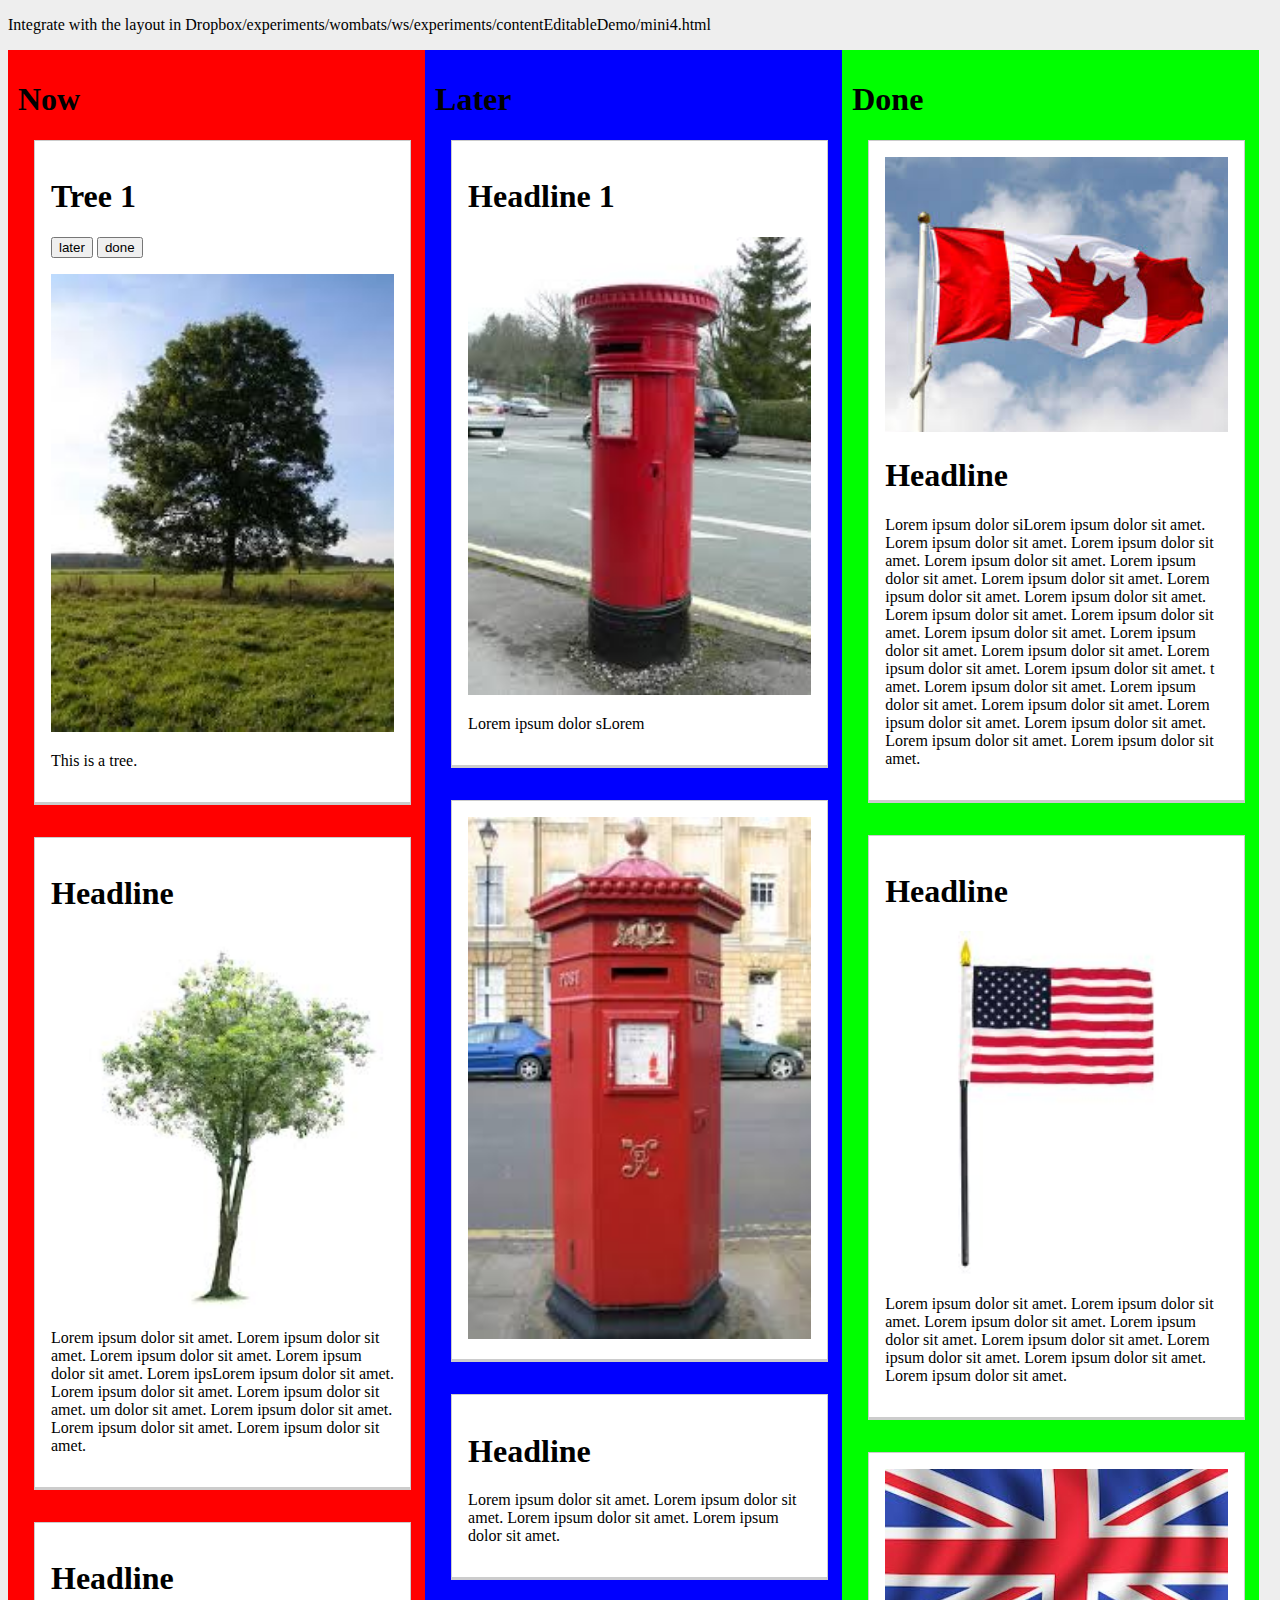
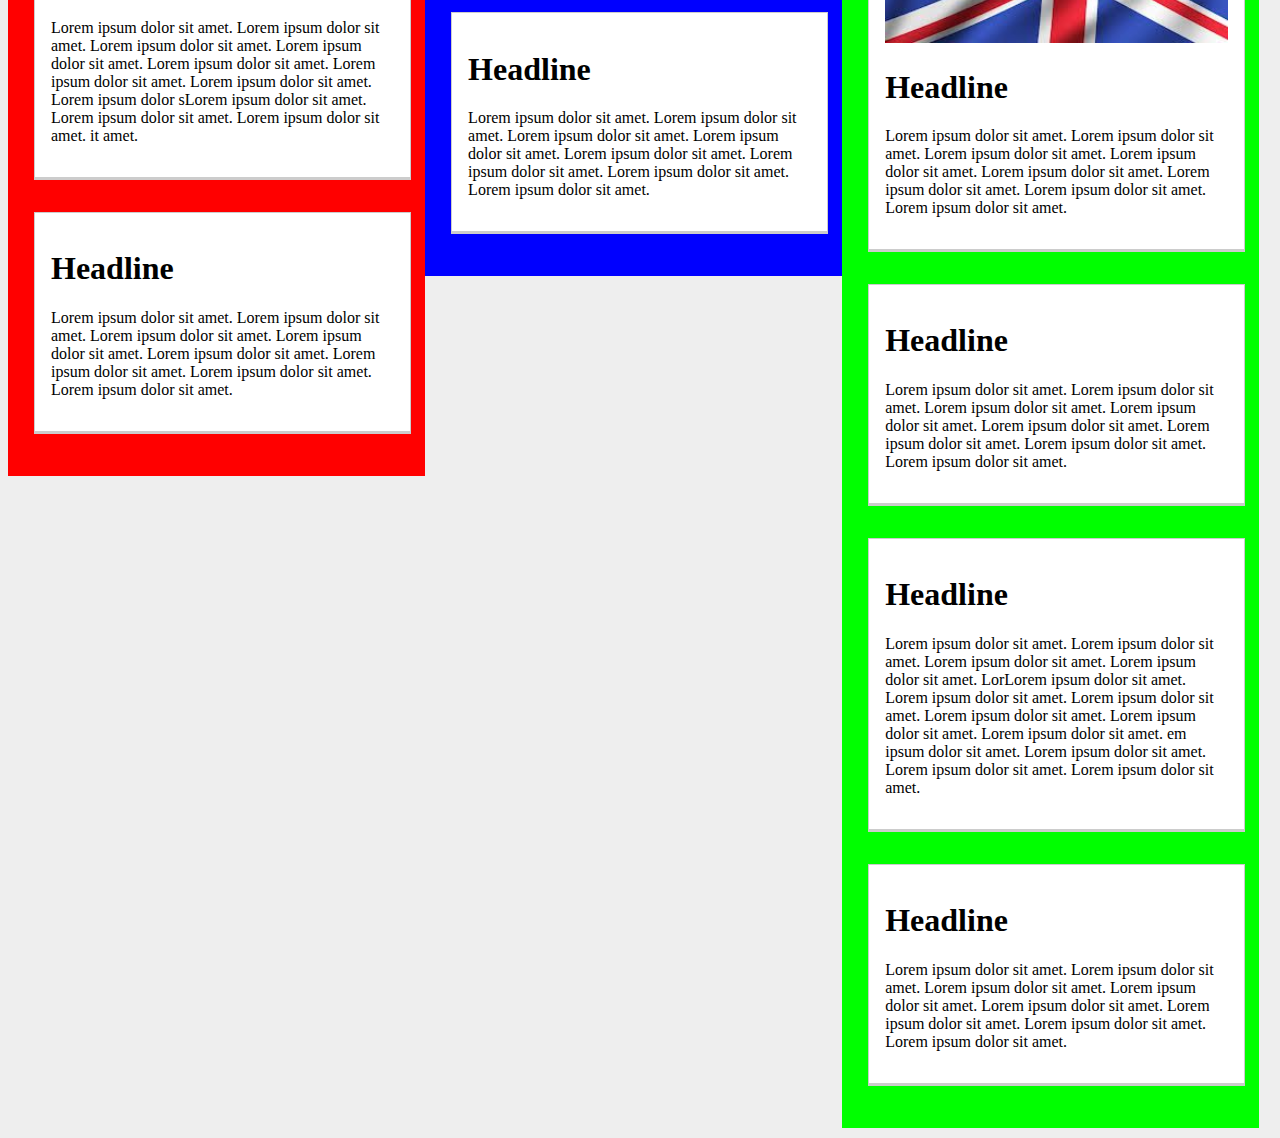
<file: chandler/chandler.html>
<!DOCTYPE html>
<!-- saved from url=(0083)http://media.kulturbanause.de/blog/2014/03/responsive-pinterest-style-versuch3.html -->
<html><head>
  <meta http-equiv="Content-Type" content="text/html; charset=UTF-8">
<meta charset="UTF-8">
<title>Pinterest-Style-Layout Versuch 3 – Manuelle Spalten</title>
<style>

* { box-sizing:border-box; }

body {
	background:#eee;
}

.column {
  float:left;
  padding:10px;
  background: red;
  margin-bottom:10px;
}

.column:nth-of-type(2) {background:blue;}

.column:nth-of-type(3) {background:lime;}

.post {
  background:white;
  width:95%;
  padding:1em;
  float:left;
  margin:0 1em 2em 1em;
  border:1px solid #ccc;
  border-bottom-width:3px;
}

.post img {width:100%}


@media screen and (min-width:500px) {
 .column { width:50%; }
}

@media screen and (min-width:800px) {
  .column {  width:33%;}
}


</style>

</head>

<body>
  <p>Integrate with the layout
  in Dropbox/experiments/wombats/ws/experiments/contentEditableDemo/mini4.html
  </p>
  
  <div class="column">
    <h1>Now</h1>
    <article class="post">
      <h1>Tree 1</h1>
      <button>later</button>
      <button>done</button>
      <p></p>
      
      <img src="./tree1.jpeg"/>
      <p>This is a tree.</p>
    </article>
    
    <article class="post">
      <h1>Headline</h1>
      <img src="./tree2.jpeg"/>
      <p>Lorem ipsum dolor sit amet. Lorem ipsum dolor sit amet. Lorem ipsum dolor sit amet. Lorem ipsum dolor sit amet. Lorem ipsLorem ipsum dolor sit amet. Lorem ipsum dolor sit amet. Lorem ipsum dolor sit amet. um dolor sit amet. Lorem ipsum dolor sit amet. Lorem ipsum dolor sit amet. Lorem ipsum dolor sit amet.</p>
</article>


<article class="post">
	<h1>Headline</h1>
    <p>Lorem ipsum dolor sit amet. Lorem ipsum dolor sit amet. Lorem ipsum dolor sit amet. Lorem ipsum dolor sit amet. Lorem ipsum dolor sit amet. Lorem ipsum dolor sit amet. Lorem ipsum dolor sit amet. Lorem ipsum dolor sLorem ipsum dolor sit amet. Lorem ipsum dolor sit amet. Lorem ipsum dolor sit amet. it amet.</p>
</article>

<article class="post">
	<h1>Headline</h1>
    <p>Lorem ipsum dolor sit amet. Lorem ipsum dolor sit amet. Lorem ipsum dolor sit amet. Lorem ipsum dolor sit amet.  Lorem ipsum dolor sit amet. Lorem ipsum dolor sit amet. Lorem ipsum dolor sit amet. Lorem ipsum dolor sit amet.</p>
</article>
</div>

<div class="column">
  <h1>Later</h1>
  <article class="post">
    <h1>Headline 1</h1>
    <img src="./post1.jpeg">
      <p>Lorem ipsum dolor sLorem </p>
    </article>

    <article class="post">
      <img src="./post2.jpeg">
      </article>
      
      <article class="post">
	<h1>Headline</h1>
	<p>Lorem ipsum dolor sit amet. Lorem ipsum dolor sit amet. Lorem ipsum dolor sit amet. Lorem ipsum dolor sit amet. </p>
	
</article>

<article class="post">
	<h1>Headline</h1>
	<p>Lorem ipsum dolor sit amet. Lorem ipsum dolor sit amet. Lorem ipsum dolor sit amet. Lorem ipsum dolor sit amet. Lorem ipsum dolor sit amet. Lorem ipsum dolor sit amet. Lorem ipsum dolor sit amet. Lorem ipsum dolor sit amet.</p>
</article>
</div>

<div class="column">
  <h1>Done</h1>
  
  <article class="post">
  <img src="./flag1.jpeg"/>
  <h1>Headline</h1>
  
    <p>Lorem ipsum dolor siLorem ipsum dolor sit amet. Lorem ipsum dolor sit amet. Lorem ipsum dolor sit amet. Lorem ipsum dolor sit amet. Lorem ipsum dolor sit amet. Lorem ipsum dolor sit amet. Lorem ipsum dolor sit amet. Lorem ipsum dolor sit amet. Lorem ipsum dolor sit amet. Lorem ipsum dolor sit amet. Lorem ipsum dolor sit amet. Lorem ipsum dolor sit amet. Lorem ipsum dolor sit amet. Lorem ipsum dolor sit amet. Lorem ipsum dolor sit amet. t amet. Lorem ipsum dolor sit amet. Lorem ipsum dolor sit amet. Lorem ipsum dolor sit amet. Lorem ipsum dolor sit amet. Lorem ipsum dolor sit amet. Lorem ipsum dolor sit amet. Lorem ipsum dolor sit amet.</p>
</article>

<article class="post">
	<h1>Headline</h1>
	<img src="./flag2.jpeg"/>
	<p>Lorem ipsum dolor sit amet. Lorem ipsum dolor sit amet. Lorem ipsum dolor sit amet. Lorem ipsum dolor sit amet. Lorem ipsum dolor sit amet. Lorem ipsum dolor sit amet. Lorem ipsum dolor sit amet. Lorem ipsum dolor sit amet.</p>
</article>

<article class="post">
  <img src="./flag3.jpeg"/>
	<h1>Headline</h1>
    <p>Lorem ipsum dolor sit amet. Lorem ipsum dolor sit amet. Lorem ipsum dolor sit amet. Lorem ipsum dolor sit amet. Lorem ipsum dolor sit amet. Lorem ipsum dolor sit amet. Lorem ipsum dolor sit amet. Lorem ipsum dolor sit amet.</p>
</article>

<article class="post">
	<h1>Headline</h1>
    <p>Lorem ipsum dolor sit amet. Lorem ipsum dolor sit amet. Lorem ipsum dolor sit amet. Lorem ipsum dolor sit amet. Lorem ipsum dolor sit amet. Lorem ipsum dolor sit amet. Lorem ipsum dolor sit amet. Lorem ipsum dolor sit amet.</p>
</article>

<article class="post">
	<h1>Headline</h1>
    <p>Lorem ipsum dolor sit amet. Lorem ipsum dolor sit amet. Lorem ipsum dolor sit amet. Lorem ipsum dolor sit amet. LorLorem ipsum dolor sit amet. Lorem ipsum dolor sit amet. Lorem ipsum dolor sit amet. Lorem ipsum dolor sit amet. Lorem ipsum dolor sit amet. Lorem ipsum dolor sit amet. em ipsum dolor sit amet. Lorem ipsum dolor sit amet. Lorem ipsum dolor sit amet. Lorem ipsum dolor sit amet.</p>
</article>

<article class="post">
	<h1>Headline</h1>
    <p>Lorem ipsum dolor sit amet. Lorem ipsum dolor sit amet. Lorem ipsum dolor sit amet. Lorem ipsum dolor sit amet. Lorem ipsum dolor sit amet. Lorem ipsum dolor sit amet. Lorem ipsum dolor sit amet. Lorem ipsum dolor sit amet.</p>
</article>


</div>



</body></html>
</file>
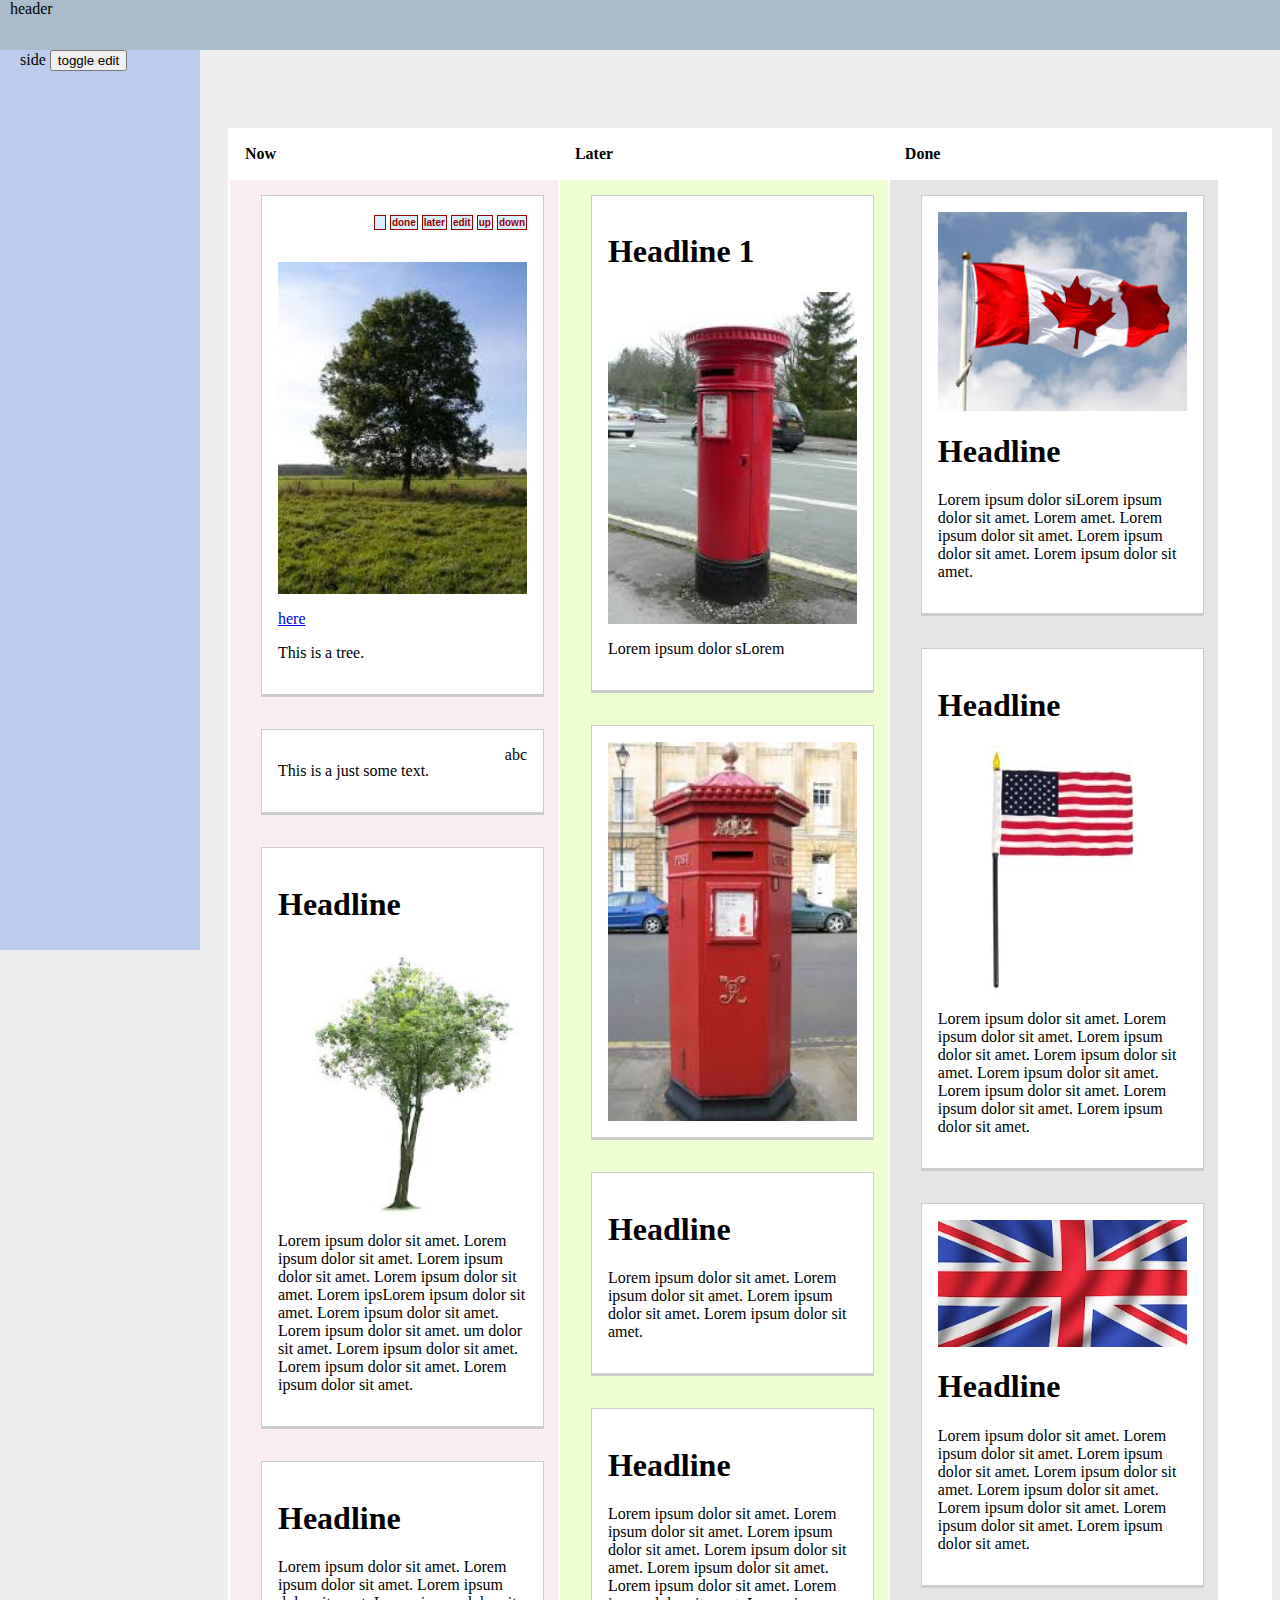
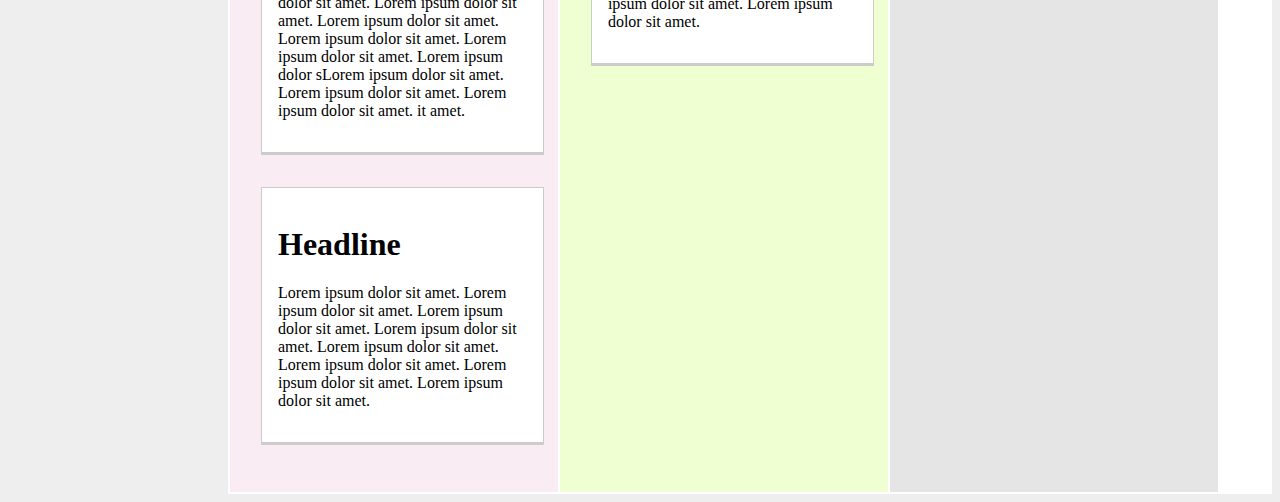
<file: chandler/new.html>
<meta http-equiv="Content-Language" content="en">
<link rel="stylesheet" href="./layout_left.css" />
<script src="./jquery-2.1.3.min.js"></script>

<script>

var editing,c;

function toggle_edit()
{
    switch(editing){
    case true:
	c.get(0).contentEditable = true;
	c.css({background:"#eeeeee"});
	$("#header").html("<h2>You can now edit this document - but you can't save the results</h2>");
	editing=false;
	break;
    case false:
	c.get(0).contentEditable = false;
	c.css({background:"white"});
	editing=true;
	// $("#header").html("<h2>This document cannot be edited</h2>");
        break;
    }
}

$(document).ready(function(){
     editing=false;
     c = $("#content");
     b = $("<button>toggle edit</button>").click(toggle_edit);
     $("#sidebar").append(b);
     toggle_edit();
});
</script>

<body>

<div id="header">
   header</div>
<div id="sidebar">
   side </div>
<div id="content">
 

  <table class="pinboard">
    <tr>
      <td><b>Now</b></td>
      <td><b>Later</b></td>
      <td><b>Done</b></td>
    </tr>
    <tr>
      <td id="now" valign="top", width = "33%">
	<article class="post">
	  <div class="buttons">
	    <button class="btiddler">&nbsp;&nbsp;&nbsp;</button>
	    <button class="btiddler">done</button>
	    <button class="btiddler">later</button>
	    <button class="btiddler">edit</button>
	    <button class="btiddler">up</button>
	    <button class="btiddler">down</button>
	  </div>
	  <p>&nbsp;</p>
	  <img src="./tree1.jpeg"/>
	  <p><a href="file:///Users/joearmstrong/Dropbox/experiments/gallery/widgets/widgets.html">here</a>
	  
	  <p>This is a tree.</p>
	</article>

	<article class="post">
	  
	  <div class="buttons">
	    abc
	    <button class="later_button">later</button>
	    <button class="later_button">done</button>
	    <button class="later_button">edit</button>
	    <button class="later_button">up</button>
	    <button class="later_button">down</button>
	  </div>
	  
	  <p>This is a just some text.</p>
	</article>

	
	<article class="post">
	  <h1>Headline</h1>
	  <img src="./tree2.jpeg"/>
	  <p>Lorem ipsum dolor sit amet. Lorem ipsum dolor sit
	  amet. Lorem ipsum dolor sit amet. Lorem ipsum dolor sit
	  amet. Lorem ipsLorem ipsum dolor sit amet. Lorem ipsum dolor
	  sit amet. Lorem ipsum dolor sit amet. um dolor sit
	  amet. Lorem ipsum dolor sit amet. Lorem ipsum dolor sit
	  amet. Lorem ipsum dolor sit amet.
	  </p>
	</article>

	<article class="post">
	  <h1>Headline</h1>
	  <p>Lorem ipsum dolor sit amet. Lorem ipsum dolor sit
	  amet. Lorem ipsum dolor sit amet. Lorem ipsum dolor sit
	  amet. Lorem ipsum dolor sit amet. Lorem ipsum dolor sit
	  amet. Lorem ipsum dolor sit amet. Lorem ipsum dolor sLorem
	  ipsum dolor sit amet. Lorem ipsum dolor sit amet. Lorem
	  ipsum dolor sit amet. it amet.</p>
	</article>

	<article class="post">
	  <h1>Headline</h1>
	  <p>Lorem ipsum dolor sit amet. Lorem ipsum dolor sit
	  amet. Lorem ipsum dolor sit amet. Lorem ipsum dolor sit
	  amet.  Lorem ipsum dolor sit amet. Lorem ipsum dolor sit
	  amet. Lorem ipsum dolor sit amet. Lorem ipsum dolor sit
	  amet.</p>
	</article>
      </td>
      <td id="later" valign="top" width = "33%">
	<article class="post">
	  <h1>Headline 1</h1>
	  <img src="./post1.jpeg"/>
	    <p>Lorem ipsum dolor sLorem </p>
	  </article>
	  
	  <article class="post">
	    <img src="./post2.jpeg"/>
	  </article>
	    
	  <article class="post">
	    <h1>Headline</h1>
	    <p>Lorem ipsum dolor sit amet. Lorem ipsum dolor sit
	    amet. Lorem ipsum dolor sit amet. Lorem ipsum dolor sit
	    amet. </p>
	  </article>

	  <article class="post">
	    <h1>Headline</h1>
	    <p>Lorem ipsum dolor sit amet. Lorem ipsum dolor sit
	    amet. Lorem ipsum dolor sit amet. Lorem ipsum dolor sit
	    amet. Lorem ipsum dolor sit amet. Lorem ipsum dolor sit
	    amet. Lorem ipsum dolor sit amet. Lorem ipsum dolor sit
	    amet.</p>
	  </article>
      </td>
      <td id="done" valign = "top" width = "33%">
	<article class="post">
	  <img src="./flag1.jpeg"/>
	  <h1>Headline</h1>
	  
	  <p>Lorem ipsum dolor siLorem ipsum dolor sit amet. Lorem
	  amet. Lorem ipsum dolor sit amet. Lorem ipsum dolor sit
	  amet. Lorem ipsum dolor sit amet.</p>
	</article>

	<article class="post">
	  <h1>Headline</h1>
	  <img src="./flag2.jpeg"/>
	  <p>Lorem ipsum dolor sit amet. Lorem ipsum dolor sit
	  amet. Lorem ipsum dolor sit amet. Lorem ipsum dolor sit
	  amet. Lorem ipsum dolor sit amet. Lorem ipsum dolor sit
	  amet. Lorem ipsum dolor sit amet. Lorem ipsum dolor sit
	  amet.</p>
	</article>

	<article class="post">
	  <img src="./flag3.jpeg"/>
	  <h1>Headline</h1>
	  <p>Lorem ipsum dolor sit amet. Lorem ipsum dolor sit
	  amet. Lorem ipsum dolor sit amet. Lorem ipsum dolor sit
	  amet. Lorem ipsum dolor sit amet. Lorem ipsum dolor sit
	  amet. Lorem ipsum dolor sit amet. Lorem ipsum dolor sit
	  amet.</p>
	</article>
      </td>
    </tr>
  </table>
</div>
</file>
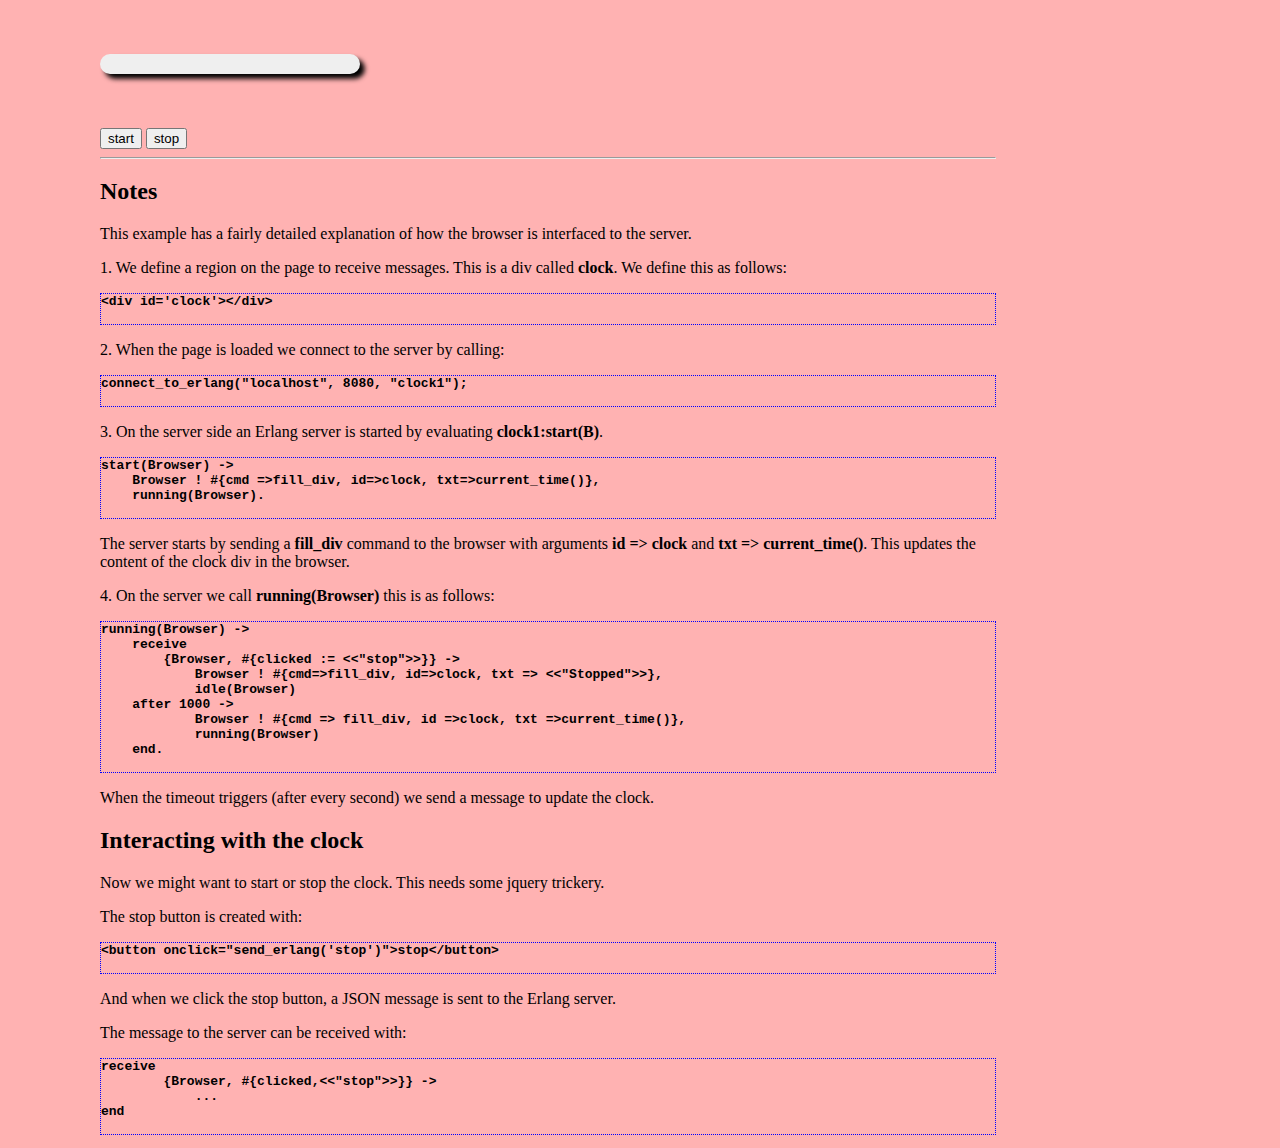
<file: site/clock1.html>
<script type="text/javascript" src="./websock.js"></script>
<link rel="stylesheet" href="clock1.css" type="text/css">

<body>
    <!-- define a div where the output will go -->
    <div id="clock"></div>

    <!-- define two buttons -->
    <button onclick="send_erlang({clicked:'start'})">start</button>
    <button onclick="send_erlang({clicked:'stop'})">stop</button>
    <hr/>
    <h2>Notes</h2>
    <p>This example has a fairly detailed explanation of
    how the browser is interfaced to the server.
    </p>

    <p>1. We define a region on the page to receive messages.
    This is a div called <b>clock</b>. We define this as follows:</p>
    <pre>
&lt;div id='clock'>&lt;/div>
    </pre>
    <p>2. When the page is loaded we connect to the server by calling:</p>
    <pre>
connect_to_erlang("localhost", 8080, "clock1");
    </pre>
    <p>3. On the server side an Erlang server is started by evaluating
    <b>clock1:start(B)</b>.</p>
    <pre>
start(Browser) ->
    Browser ! #{cmd =>fill_div, id=>clock, txt=>current_time()},
    running(Browser).
    </pre>
    <p>The server starts by sending a <b>fill_div</b> command to
    the browser with arguments <b>id => clock</b> and 
    <b> txt => current_time()</b>.
    This updates the content of the clock div in the browser.</p>

    <p>4. On the server we call <b>running(Browser)</b> this is as
    follows:</p>
    <pre>
running(Browser) ->
    receive
	{Browser, #{clicked := <<"stop">>}} ->
	    Browser ! #{cmd=>fill_div, id=>clock, txt => <<"Stopped">>},
	    idle(Browser)
    after 1000 ->
	    Browser ! #{cmd => fill_div, id =>clock, txt =>current_time()},
	    running(Browser)
    end.
    </pre>
    
    <p>When the timeout triggers (after every second) we send a message
    to update the clock.</p>
      
    <h2>Interacting with the clock</h2>
      
    <p>Now we might want to start or stop the clock. This
    needs some jquery trickery.</p>
      
    <p>The stop button is created with:</p>
    <pre>
&lt;button onclick="send_erlang('stop')">stop&lt;/button>
    </pre>

      <p>And when we click the stop button, a JSON message is sent to the 
      Erlang server.</p>
      
      <p>The message to the server can be received with:</p>
      
      <pre>
receive
	{Browser, #{clicked,<<"stop">>}} ->
	    ...
end
      </pre>
</body>

<script>

  connect_to_erlang("localhost", 8080, "clock1");

</script>
</file>
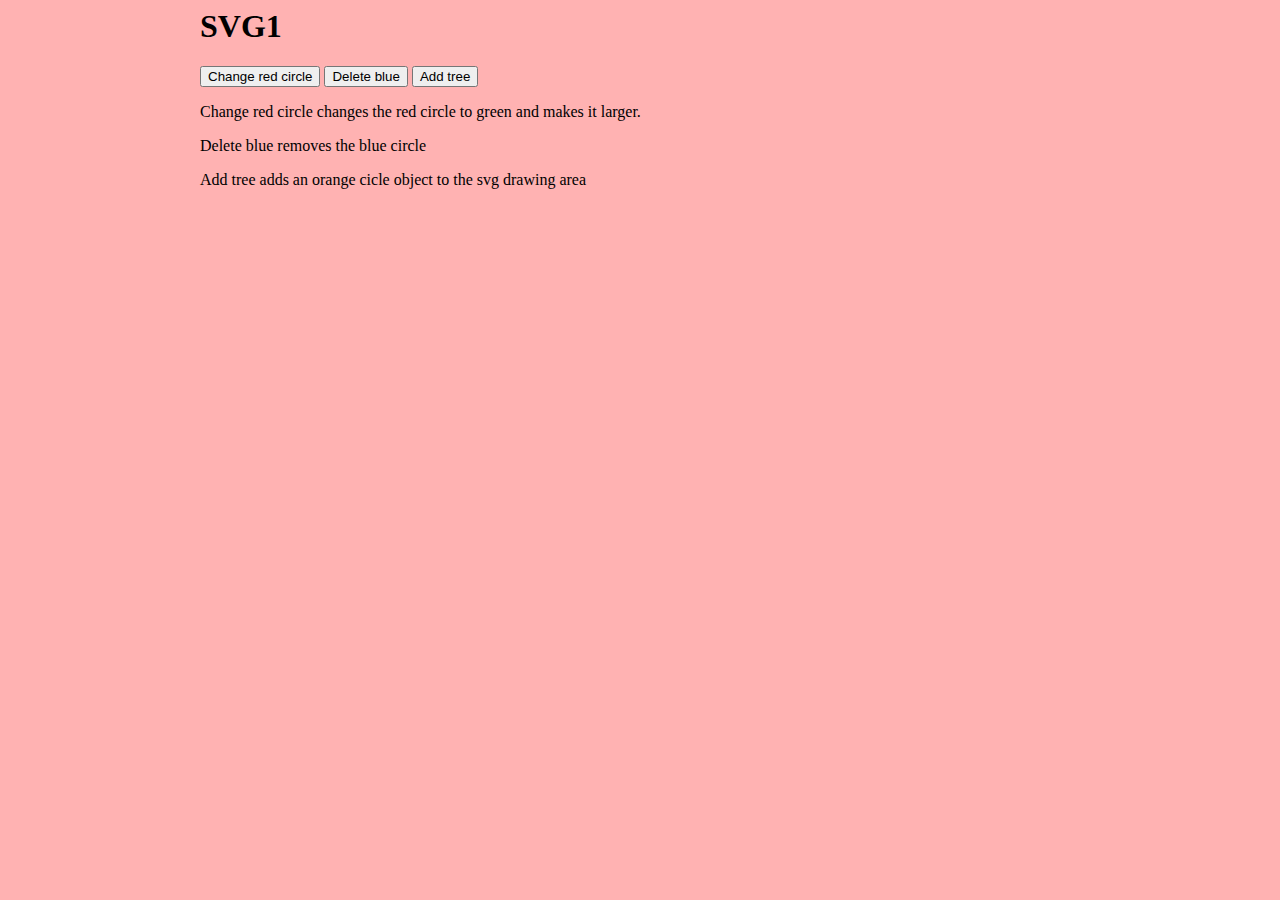
<file: site/svg1.html>
<script type="text/javascript" src="./websock.js"></script>

<style>
body { margin-left: 200px}
</style>

<body>
  <h1>SVG1</h1>
  <div id="clock"></div>
    <!-- define a div where the output will go -->
    <div id="svg"></div>
    <button onclick="send_erlang({clicked:'changered'});">Change red circle</button>
    <button onclick="send_erlang({clicked:'delblue'});">Delete blue</button>
    <button onclick="send_erlang({clicked:'addtree'});">Add tree</button>

    <p>Change red circle changes the red circle to green and makes it larger.</p>
    <p>Delete blue removes the blue circle</p>
    <p>Add tree adds an orange cicle object to the svg drawing area</p>
<script>

connect_to_erlang("localhost", 8080, "svg1");


</script>
</file>
<file: chandler/layout_left.css>
/* set the padding here to match with the size of the top and right
     sidebars */

* { box-sizing:border-box; }


.post {
  background:white;
  width:95%;
  padding:1em;
  float:left;
  margin:0 1em 2em 1em;
  border:1px solid #ccc;
  border-bottom-width:3px;
}

.post img {width:100%}


body {	
  background:#eee;
  padding-top:120px;
  padding-left:220px;
  padding-right:0px;
 }

 div#header {
  background-color:#aabbcc;
  position:fixed;
  padding-left:10px;
  top:0;
  left:0;
  width:500%;
  height:50px;  /* thge height of the fixed top */
 }

 div#sidebar{
     background-color:#bbccee;
     position:fixed;
     padding-left:20px;
     padding-right:10px;
     left:0;
     top:50px;
     width:200px;   /* so padding-left in body:220px */
     height:100%;
 }

 * html body{
  overflow:hidden;
 } 

 * html div.content{
  height:100%;
  overflow:auto;
 }

.pinboard
 {width:95%;


 }

.pinboard td
  {padding: 15px}

.buttons {float:right; }

#now {background-color:#f9edf3}
#later {background-color:#f0ffd1}
#done{background-color:#e5e5e5}

.later_button {
    display: none;
    border-radius: 5;
    border-radius: 5px;
    font-family: Arial;
    color: black;
    font-size: 16px;
    background: #f0ffd1;
    padding: 3px 8px 1px 6px;
    border: solid #1f628d 2px;
    text-decoration: none;
}

.later_button:hover {
    display:block;
    background: #3cb0fd;
    text-decoration: none;
}

.btiddler {
  color: #900;
  padding: 1px;
  background: #D9F1FF;
  font-weight: bold;
  font-size: 10px;
  border: 1px solid #900;
}

.btiddler:hover {
  color: #FFF;
  background: #900;
}
</file>
<file: site/clock1.css>
body {margin-left:100px; width:70%}

pre {font-weight:bold;
        border:1px dotted blue;}


#clock
{
    font-size:3em;
    font-family: "Courier New", Courier, monospace;
    font-weight: bold;
    background-color:#efefef;
    padding:10px;
    width:5em;
    box-shadow:black 0.1em 0.1em 0.1em;
    border-radius: 10px;
    margin:1.12em 0;
}
</file>
